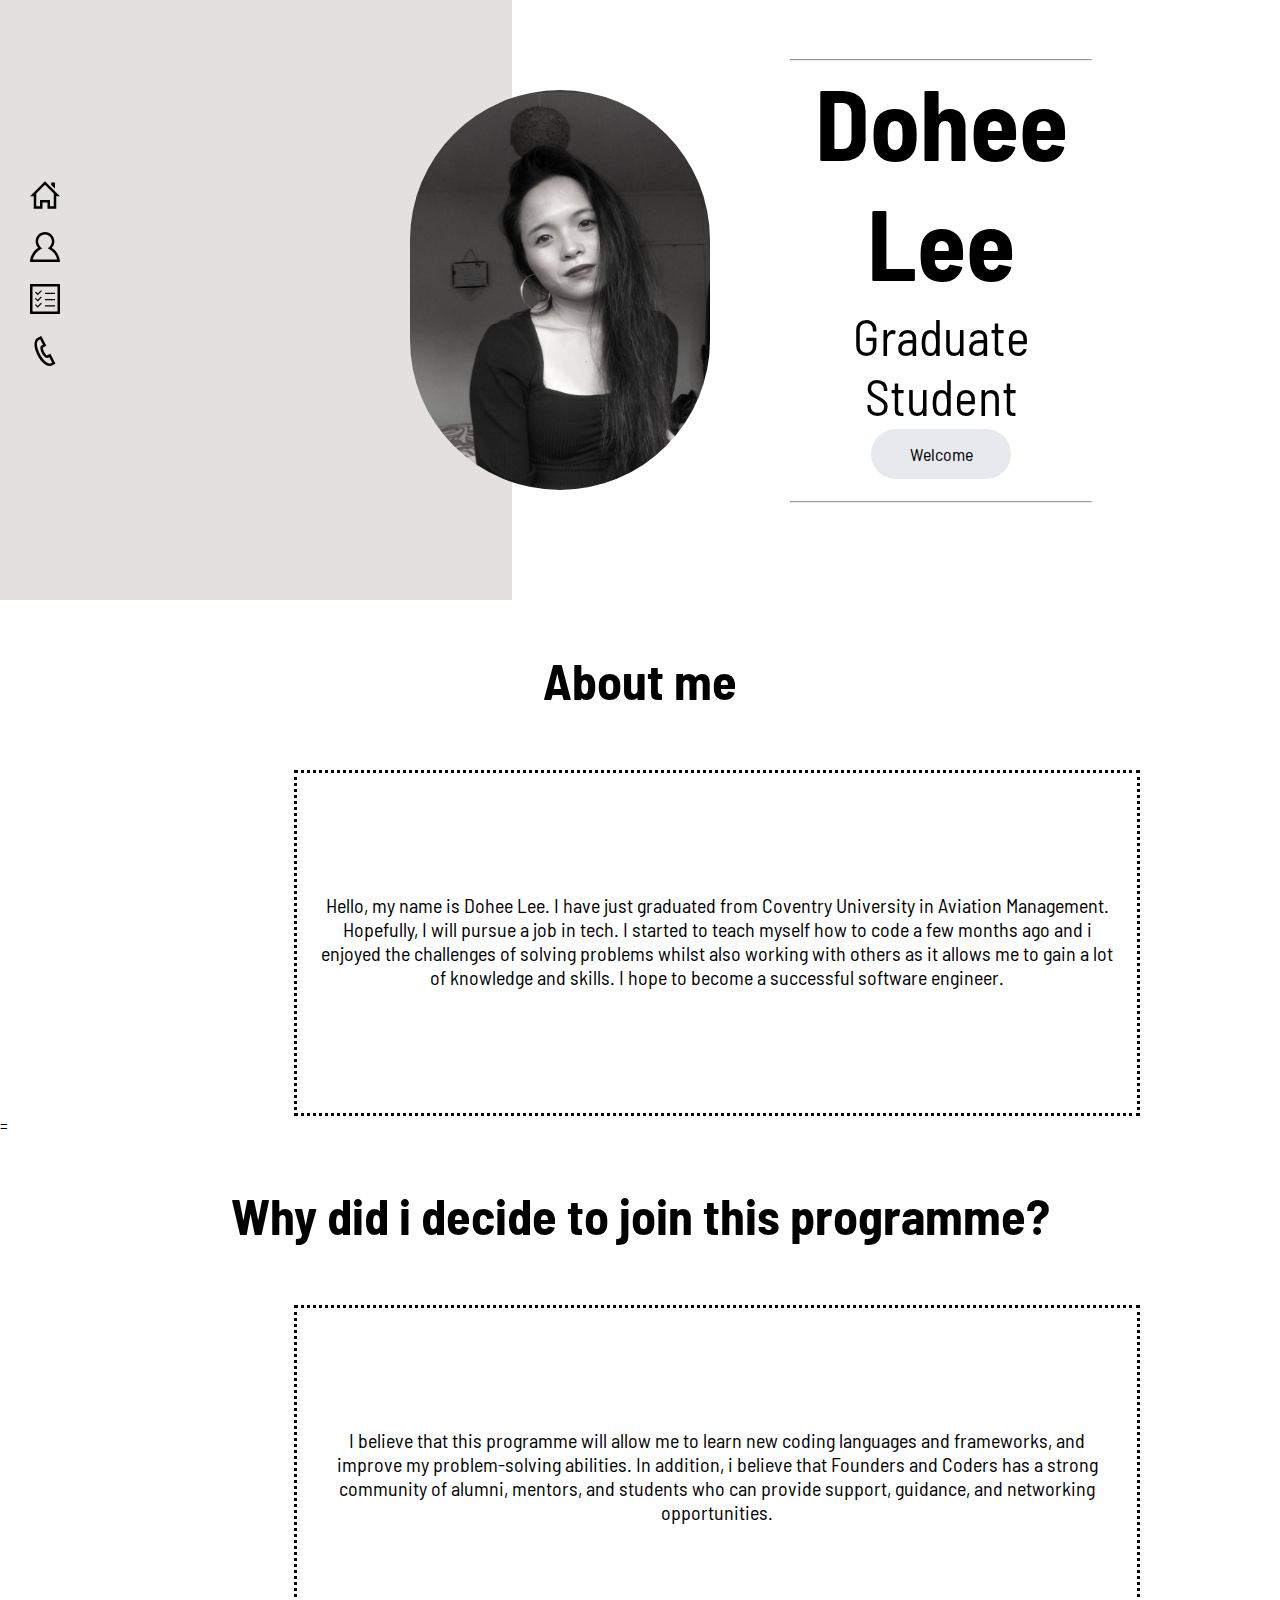
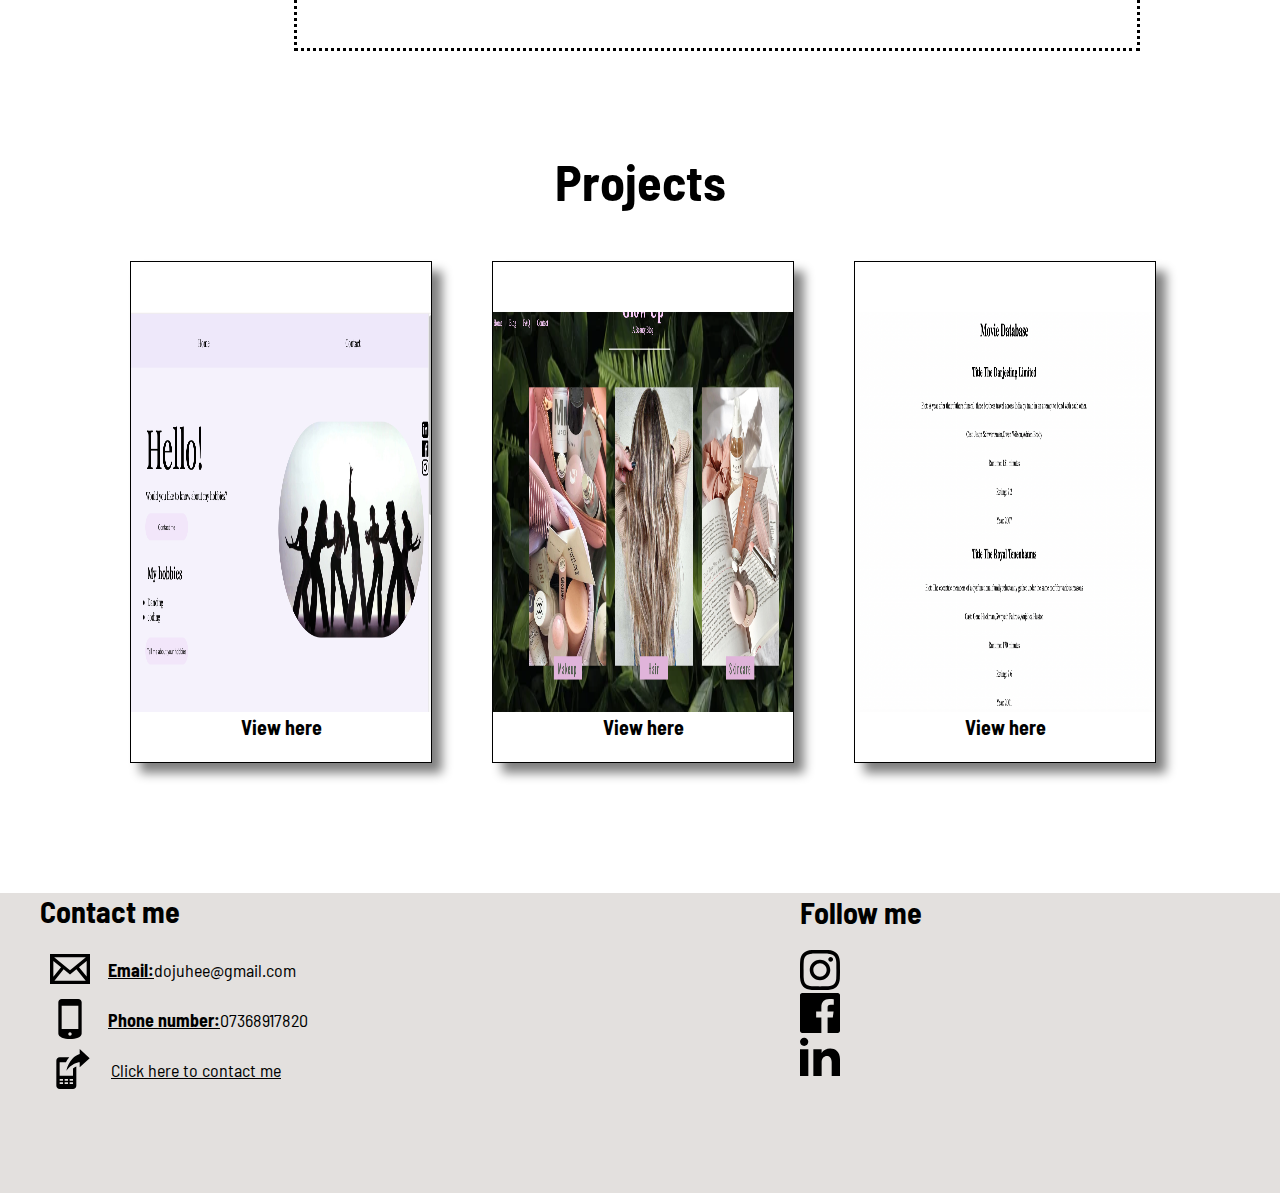
<file: index.html>
<!DOCTYPE html>
<html lang="en">
  <head>
    <link rel="stylesheet" href="style.css" />
    <link rel="preconnect" href="https://fonts.googleapis.com" />
    <link rel="preconnect" href="https://fonts.gstatic.com" crossorigin />
    <link
      href="https://fonts.googleapis.com/css2?family=Barlow+Semi+Condensed:wght@300&display=swap"
      rel="stylesheet"
    />
    <meta charset="UTF-8" />
    <meta http-equiv="X-UA-Compatible" content="IE=edge" />
    <meta name="viewport" content="width=device-width, initial-scale=1.0" />
    <title>My Website</title>
  </head>
  <body>
    <section id="home">
      <div class="top-container">
        <nav>
          <ul>
            <li>
              <a href="#home">
                <svg
                  xmlns="http://www.w3.org/2000/svg"
                  width="30"
                  height="30"
                  viewBox="0 0 24 24"
                >
                  <path
                    d="M20 7.093v-5.093h-3v2.093l3 3zm4 5.907l-12-12-12 12h3v10h7v-5h4v5h7v-10h3zm-5 8h-3v-5h-8v5h-3v-10.26l7-6.912 7 6.99v10.182z"
                  />
                </svg>
              </a>
            </li>
            <br />
            <li>
              <a href="#about-me">
                <svg
                  xmlns="http://www.w3.org/2000/svg"
                  width="30"
                  height="30"
                  viewBox="0 0 24 24"
                >
                  <path
                    d="M12 2c3.032 0 5.5 2.467 5.5 5.5 0 1.458-.483 3.196-3.248 5.59 4.111 1.961 6.602 5.253 7.482 8.909h-19.486c.955-4.188 4.005-7.399 7.519-8.889-1.601-1.287-3.267-3.323-3.267-5.61 0-3.033 2.468-5.5 5.5-5.5zm0-2c-4.142 0-7.5 3.357-7.5 7.5 0 2.012.797 3.834 2.086 5.182-5.03 3.009-6.586 8.501-6.586 11.318h24c0-2.791-1.657-8.28-6.59-11.314 1.292-1.348 2.09-3.172 2.09-5.186 0-4.143-3.358-7.5-7.5-7.5z"
                  />
                </svg>
              </a>
            </li>
            <br />
            <li>
              <a href="#project">
                <svg
                  xmlns="http://www.w3.org/2000/svg"
                  width="30"
                  height="30"
                  viewBox="0 0 24 24"
                >
                  <path
                    d="M22 2v20h-20v-20h20zm2-2h-24v24h24v-24zm-4 7h-8v1h8v-1zm0 5h-8v1h8v-1zm0 5h-8v1h8v-1zm-10.516-11.304l-.71-.696-2.553 2.607-1.539-1.452-.698.71 2.25 2.135 3.25-3.304zm0 5l-.71-.696-2.552 2.607-1.539-1.452-.698.709 2.249 2.136 3.25-3.304zm0 5l-.71-.696-2.552 2.607-1.539-1.452-.698.709 2.249 2.136 3.25-3.304z"
                  />
                </svg>
              </a>
            </li>
            <br />
            <li>
              <a href="#contact-me">
                <svg
                  xmlns="http://www.w3.org/2000/svg"
                  width="30"
                  height="30"
                  viewBox="0 0 24 24"
                >
                  <path
                    d="M6.176 1.322l2.844-1.322 4.041 7.89-2.724 1.341c-.538 1.259 2.159 6.289 3.297 6.372.09-.058 2.671-1.328 2.671-1.328l4.11 7.932s-2.764 1.354-2.854 1.396c-7.862 3.591-19.103-18.258-11.385-22.281zm1.929 1.274l-1.023.504c-5.294 2.762 4.177 21.185 9.648 18.686l.971-.474-2.271-4.383-1.026.5c-3.163 1.547-8.262-8.219-5.055-9.938l1.007-.497-2.251-4.398z"
                  />
                </svg>
              </a>
            </li>
          </ul>
        </nav>
        <div class="about-me">
          <div class="about-me-together">
            <img src="images 2/image.png" />
          </div>
          <div class="another-picture">
            <img src="images 2/image2.jpeg" />
          </div>
          <div class="about-me-untogether">
            <br />
            <hr />
            <h1>Dohee Lee</h1>
            <p>Graduate Student</p>
            <div id="open-btn">
              <button>Welcome</button>
            </div>
            <div id="modal-container">
              <div id="modal">
                <p class="text">
                  Hello, Everyone! Welcome to my Webage! Feel free to explore!
                </p>
                <div id="close-btn">&times;</div>
              </div>
            </div>
            <hr />
          </div>
        </div>
      </div>
    </section>
    <section id="about-me">
      <h2>About me</h2>
      <div class="information">
        <p class="information2">
          Hello, my name is Dohee Lee. I have just graduated from Coventry
          University in Aviation Management. Hopefully, I will pursue a job in
          tech. I started to teach myself how to code a few months ago and i
          enjoyed the challenges of solving problems whilst also working with
          others as it allows me to gain a lot of knowledge and skills. I hope
          to become a successful software engineer.
        </p>
      </div>
      =

      <h2>Why did i decide to join this programme?</h2>
      <div class="information">
        <p class="information2">
          I believe that this programme will allow me to learn new coding
          languages and frameworks, and improve my problem-solving abilities. In
          addition, i believe that Founders and Coders has a strong community of
          alumni, mentors, and students who can provide support, guidance, and
          networking opportunities.
        </p>
      </div>
    </section>
    <section id="project">
      <div class="project">
        <h2 class="projects">Projects</h2>
        <div class="project-class-container">
          <div class="project-card">
            <img
              class="project-image"
              src="./images 2/project1.png"
              alt="project-one"
            />
            <p class="view">
              <a
                href="https://doheelee0328.github.io/first-project/"
                target="_blank"
                >View here</a
              >
            </p>
          </div>
          <div class="project-card">
            <img
              class="project-image"
              src="images 2/project2.png"
              alt="project-two"
            />
            <p class="view">
              <a
                href="https://doheelee0328.github.io/second-project/"
                target="_blank"
                >View here</a
              >
            </p>
          </div>
          <div class="project-card">
            <img
              class="project-image"
              src="./images 2/project3.png"
              alt="project-three"
            />
            <p class="view">
              <a
                href="https://doheelee0328.github.io/third-project/"
                target="_blank"
                >View here</a
              >
            </p>
          </div>
        </div>
      </div>
    </section>
    <section id="contact-me">
      <div class="bottom-container">
        <div class="contact">
          <div class="sub-text">Contact me</div>
          <div class="contact-me">
            <svg
              xmlns="http://www.w3.org/2000/svg"
              width="40"
              height="40"
              viewBox="0 0 24 24"
            >
              <path
                d="M0 3v18h24v-18h-24zm6.623 7.929l-4.623 5.712v-9.458l4.623 3.746zm-4.141-5.929h19.035l-9.517 7.713-9.518-7.713zm5.694 7.188l3.824 3.099 3.83-3.104 5.612 6.817h-18.779l5.513-6.812zm9.208-1.264l4.616-3.741v9.348l-4.616-5.607z"
              />
            </svg>
            <div class="sub-text2"><span>Email:</span>dojuhee@gmail.com</div>
          </div>
          <div class="contact-me">
            <svg
              xmlns="http://www.w3.org/2000/svg"
              width="40"
              height="40"
              viewBox="0 0 24 24"
            >
              <path
                d="M7 0c-1.105 0-2 .896-2 2v18.678c-.001 2.213 3.503 3.322 7.005 3.322 3.498 0 6.995-1.106 6.995-3.322v-18.678c0-1.104-.895-2-2-2h-10zm5 22c-.552 0-1-.448-1-1s.448-1 1-1 1 .448 1 1-.448 1-1 1zm5-4h-10v-14h10v14z"
              />
            </svg>
            <div class="sub-text2"><span>Phone number:</span>07368917820</div>
          </div>
          <div class="form">
            <a href="form.html" target="_blank">
              <svg
                xmlns="http://www.w3.org/2000/svg"
                width="40"
                height="40"
                viewBox="0 0 24 24"
              >
                <path
                  d="M16.017 7.901c-1.678 0-5.017 1.099-8.017 5.099 1.501-6.188 5.271-9.25 8.017-10v-3l5.983 5.5-5.983 5.5v-3.099zm-4.017 3.784v4.315h-8v-8h3.743c.6-1.146 1.279-2.144 2.005-3h-5.748c-1.104 0-2 .896-2 2v15c0 1.104.896 2 2 2h8c1.104 0 2-.896 2-2v-11.572c-.609.278-1.289.687-2 1.257zm-6 9.315h-2v-1h2v1zm0-2h-2v-1h2v1zm3 2h-2v-1h2v1zm0-2h-2v-1h2v1zm3 2h-2v-1h2v1zm0-2h-2v-1h2v1z"
                />
              </svg>
            </a>
            <div class="sub-text2">Click here to contact me</div>
          </div>
        </div>
        <div class="social-media">
          <div class="sub-text">Follow me</div>
          <a href="https://www.instagram.com/doyaa_lee/" target="_blank"
            ><svg
              xmlns="http://www.w3.org/2000/svg"
              width="40"
              height="40"
              viewBox="0 0 24 24"
            >
              <path
                d="M12 2.163c3.204 0 3.584.012 4.85.07 3.252.148 4.771 1.691 4.919 4.919.058 1.265.069 1.645.069 4.849 0 3.205-.012 3.584-.069 4.849-.149 3.225-1.664 4.771-4.919 4.919-1.266.058-1.644.07-4.85.07-3.204 0-3.584-.012-4.849-.07-3.26-.149-4.771-1.699-4.919-4.92-.058-1.265-.07-1.644-.07-4.849 0-3.204.013-3.583.07-4.849.149-3.227 1.664-4.771 4.919-4.919 1.266-.057 1.645-.069 4.849-.069zm0-2.163c-3.259 0-3.667.014-4.947.072-4.358.2-6.78 2.618-6.98 6.98-.059 1.281-.073 1.689-.073 4.948 0 3.259.014 3.668.072 4.948.2 4.358 2.618 6.78 6.98 6.98 1.281.058 1.689.072 4.948.072 3.259 0 3.668-.014 4.948-.072 4.354-.2 6.782-2.618 6.979-6.98.059-1.28.073-1.689.073-4.948 0-3.259-.014-3.667-.072-4.947-.196-4.354-2.617-6.78-6.979-6.98-1.281-.059-1.69-.073-4.949-.073zm0 5.838c-3.403 0-6.162 2.759-6.162 6.162s2.759 6.163 6.162 6.163 6.162-2.759 6.162-6.163c0-3.403-2.759-6.162-6.162-6.162zm0 10.162c-2.209 0-4-1.79-4-4 0-2.209 1.791-4 4-4s4 1.791 4 4c0 2.21-1.791 4-4 4zm6.406-11.845c-.796 0-1.441.645-1.441 1.44s.645 1.44 1.441 1.44c.795 0 1.439-.645 1.439-1.44s-.644-1.44-1.439-1.44z"
              />
            </svg>
          </a>
          <a href="https://www.facebook.com/dohee.lee.969/" target="_blank">
            <svg
              xmlns="http://www.w3.org/2000/svg"
              width="40"
              height="40"
              viewBox="0 0 24 24"
            >
              <path
                d="M22.675 0h-21.35c-.732 0-1.325.593-1.325 1.325v21.351c0 .731.593 1.324 1.325 1.324h11.495v-9.294h-3.128v-3.622h3.128v-2.671c0-3.1 1.893-4.788 4.659-4.788 1.325 0 2.463.099 2.795.143v3.24l-1.918.001c-1.504 0-1.795.715-1.795 1.763v2.313h3.587l-.467 3.622h-3.12v9.293h6.116c.73 0 1.323-.593 1.323-1.325v-21.35c0-.732-.593-1.325-1.325-1.325z"
              />
            </svg>
          </a>
          <a
            href="https://www.linkedin.com/in/dohee-lee-7115001ba/"
            target="_blank"
          >
            <svg
              xmlns="http://www.w3.org/2000/svg"
              width="40"
              height="40"
              viewBox="0 0 24 24"
            >
              <path
                d="M4.98 3.5c0 1.381-1.11 2.5-2.48 2.5s-2.48-1.119-2.48-2.5c0-1.38 1.11-2.5 2.48-2.5s2.48 1.12 2.48 2.5zm.02 4.5h-5v16h5v-16zm7.982 0h-4.968v16h4.969v-8.399c0-4.67 6.029-5.052 6.029 0v8.399h4.988v-10.131c0-7.88-8.922-7.593-11.018-3.714v-2.155z"
              />
            </svg>
          </a>
        </div>
      </div>
    </section>
    <script src="app.js"></script>
  </body>
</html>
</file>
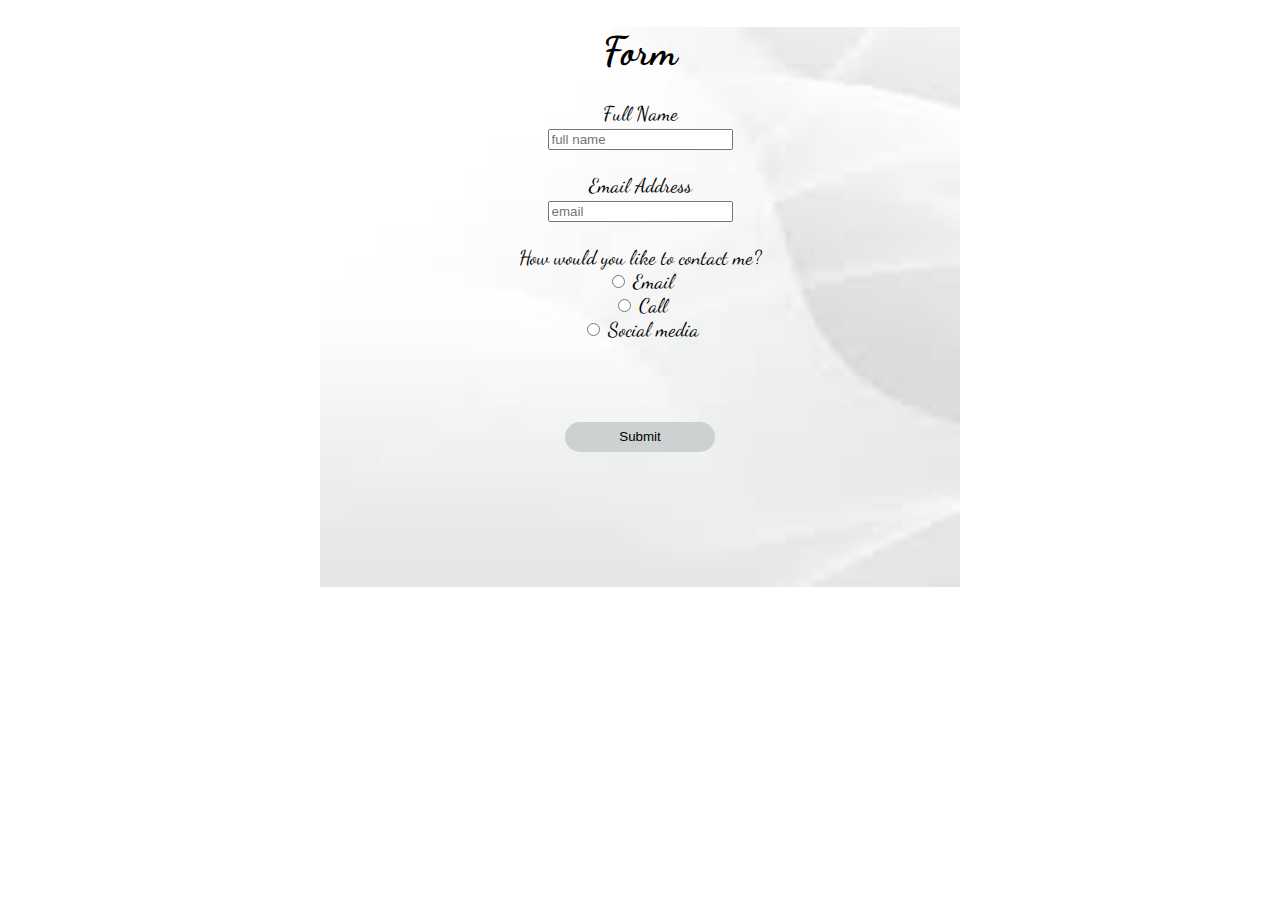
<file: form.html>
<!DOCTYPE html>
<html lang="en">
  <head>
    <link rel="preconnect" href="https://fonts.googleapis.com" />
    <link rel="preconnect" href="https://fonts.gstatic.com" crossorigin />
    <link
      href="https://fonts.googleapis.com/css2?family=Barlow+Semi+Condensed:wght@500&family=Dancing+Script&display=swap"
      rel="stylesheet"
    />
    <meta charset="UTF-8" />
    <meta http-equiv="X-UA-Compatible" content="IE=edge" />
    <meta name="viewport" content="width=device-width, initial-scale=1.0" />
    <title>Form</title>
    <link rel="stylesheet" href="form.css" />
  </head>
  <body>
    <center>
      <form
        id="form"
        action=""
        method="GET"
        name="myForm"
        onsubmit="return false"
      >
        <h1>Form</h1>
        <label for="fullName">Full Name</label>
        <br />
        <input
          id="fullName"
          type="text"
          name="fullName"
          placeholder="full name"
          required
        />
        <p id="fullNameValidation"></p>
        <br />
        <label for="emailAddress">Email Address</label>
        <br />
        <input
          id="email"
          type="email"
          name="Email"
          placeholder="email"
          required
        />
        <p id="emailValidation"></p>
        <br />

        <p id="options">How would you like to contact me?</p>
        <input type="radio" name="Contact" value="email" required />
        <label for="email">Email</label>
        <br />
        <input type="radio" name="Contact" required />
        <label for="call">Call</label>
        <br />
        <input type="radio" name="Contact" />
        <label for="social-media">Social media</label>
        <br />
        <button type="submit" onClick="validateForm(this.form)" id="submitForm">
          Submit
        </button>
        <p id="message"></p>
      </form>
    </center>
    <script src="form.js"></script>
  </body>
</html>
</file>
<file: style.css>
* {
  margin: 0px;
  padding: 0px;
  font-family: 'Barlow Semi Condensed', sans-serif;
}

.top-container {
  background-color: #e3e0de;
  height: 600px;
  width: 40%;
}

nav {
  position: fixed;
  top: 0;
  left: 0;
  z-index: 9999;
}

ul {
  list-style-type: none;
  padding: 180px 0px 0px 30px;
}

.home {
  display: flex;
  justify-content: space-around;
  position: relative;
  right: -400px;
  top: -400px;
}

.about-me {
  display: flex;
  text-align: center;
  margin-left: 400px;
  position: relative;
  bottom: -40px;
  left: -40px;
}

h1 {
  font-size: 100px;
  padding-bottom: 5px;
}

p {
  font-size: 50px;
  padding-bottom: 5px;
}

button {
  font-size: 18px;
  border-radius: 40px;
  background-color: #e6e9ed;
  border: none;
  height: 50px;
  width: 140px;
  position: relative;
  top: -2px;
  margin-bottom: 20px;
  cursor: pointer;
  transition: 3s;
}

button:hover {
  background-color: #f0c0e6;
}
button:active {
  background-color: #ebaede;
}
hr {
  width: 300px;
}

h2 {
  margin: 0;
  text-align: center;
  font-size: 50px;
  margin-top: 50px;
}

img {
  height: 400px;
  width: 300px;
  border-radius: 1000px;
  filter: grayscale(90%);
  padding: 30px;
  position: relative;
  left: -50px;
  margin-top: 20px;
  margin-left: 70px;
}

.another-picture {
  position: absolute;
  left: 0px;
  opacity: 0;
  cursor: pointer;
}

.another-picture:hover {
  opacity: 1;
}

.information {
  height: 300px;
  width: 800px;
  border: solid black;
  border-style: dotted;
  margin-top: 60px;
  padding: 20px;
  margin-left: 23%;
  display: flex;
  align-items: center;
}

.information2 {
  font-size: 20px;
  text-align: center;
}
#project {
  margin: 100px;
}
.project-class-container {
  display: flex;
  justify-content: space-evenly;
  margin-top: 20px;
}

.project-card {
  width: 300px;
  height: 500px;
  border: 1px solid black;
  box-shadow: 10px 10px 10px grey;
  margin: 30px;
}

.project-image {
  height: 400px;
  width: 300px;
  border-radius: 0;
  filter: grayscale(0);
  margin-left: 20px;
}

.view {
  font-size: 20px;
  text-align: center;
  position: relative;
  top: -30px;
  font-weight: bold;
}

a {
  text-decoration: none;
  color: black;
}

.bottom-container {
  background-color: #e3e0de;
  height: 300px;
  width: 100%;
  margin-top: 40px;
}

.contact {
  margin-left: 40px;
}

.contact-me {
  display: flex;
  margin: 10px;
}

.form {
  display: flex;
  margin: 10px;
  position: relative;
  right: -3px;
  text-decoration: underline;
}
.sub-text {
  font-size: 30px;
  font-weight: bolder;
  margin-bottom: 20px;
}
.sub-text2 {
  font-size: 18px;
  margin-left: 18px;
  margin-top: 10px;
}

.social-media {
  display: flex;
  flex-direction: column;
  margin-top: -208px;
  margin-left: 800px;
}

span {
  font-weight: bolder;
  text-decoration: underline;
}

.text {
  font-size: 20px;
  margin: 0;
}

/* modal */
#modal {
  height: 100px;
  width: 400px;
  background-color: #e3e0de;
  display: flex;
  justify-content: space-between;
  align-items: center;
  flex-direction: row;
  border-radius: 20px;
  padding: 10px;

  animation-name: animatemodal;
  animation-duration: 2s;
}

#close-btn {
  font-size: 50px;
  padding: 10px;
}

#close-btn:hover {
  color: #f0c0e6;
  cursor: pointer;
}

#modal-container {
  height: 100%;
  width: 100%;
  position: fixed;
  top: 40%;
  left: 40%;
  z-index: 1;
  display: none;
}

@keyframes animatemodal {
  from {
    top: 100px;
    opacity: 0;
  }

  top {
    top: 40%;
    opacity: 1;
  }
}
</file>
<file: form.css>
body {
  margin: 0;
  padding: 0;
  font-family: 'Dancing Script', sans-serif;
  background-image: url('https://img.freepik.com/free-photo/closeup-concrete-wall-texture-background_1017-24490.jpg?w=2000');
}

form {
  height: 560px;
  width: 50%;
  background-image: url('[data-uri]');
  font-size: 20px;
  background-repeat: no-repeat;
  background-size: cover;
}
p {
  margin: 0;
}

#message {
  font-size: 30px;
}

.invalidMessage {
  color: red;
  font-size: 20px;
  font-style: italic;
  margin-top: 10px;
}

.validMessage {
  color: #313a3b;
  font-size: 20px;
  font-style: italic;
  margin-top: 10px;
}

button {
  margin-top: 80px;
  border-radius: 20px;
  width: 150px;
  height: 30px;
  border: none;
  background-color: #cdd1d1;
  color: black;
  cursor: pointer;
}

button:hover {
  background-color: #d9dede;
}
</file>
